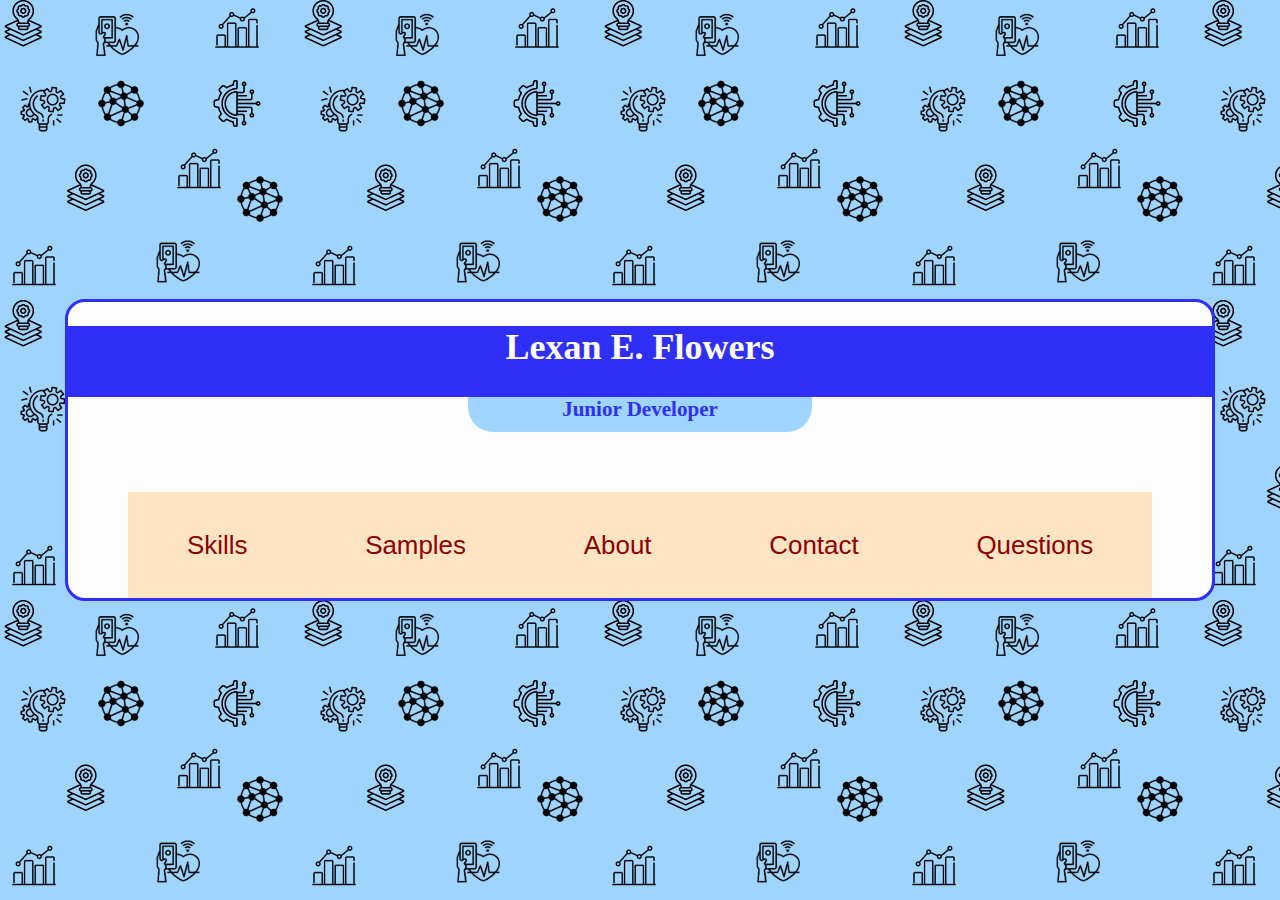
<file: index.html>
<!DOCTYPE html>
<html lang="en">

<head>
  <meta charset="UTF-8" />
  <meta name="viewport" content="width=device-width, initial-scale=1.0" />
  <title>Lexan Flowers</title>
  <link rel="stylesheet" href="style.css" />
</head>

<body>
  <div class="page">
    <div class="head">
      <h1>Lexan E. Flowers</h1>
    </div>
    <div class="sub-head"> 
      <h3 >Junior Developer</h3>
    </div>

    <div class="panel">
        <div class="buttonShowcase">
          <button class="showButton">Skills</button>
          <button class="showButton">Samples</button>
          <button class="showButton">About</button>
          <button class="showButton">Contact</button>
          <button class="showButton">Questions</button>
      </div>
    </div>
    
    </div>
  </div>
</body>
<script src="script.js"></script>

</html>
</file>
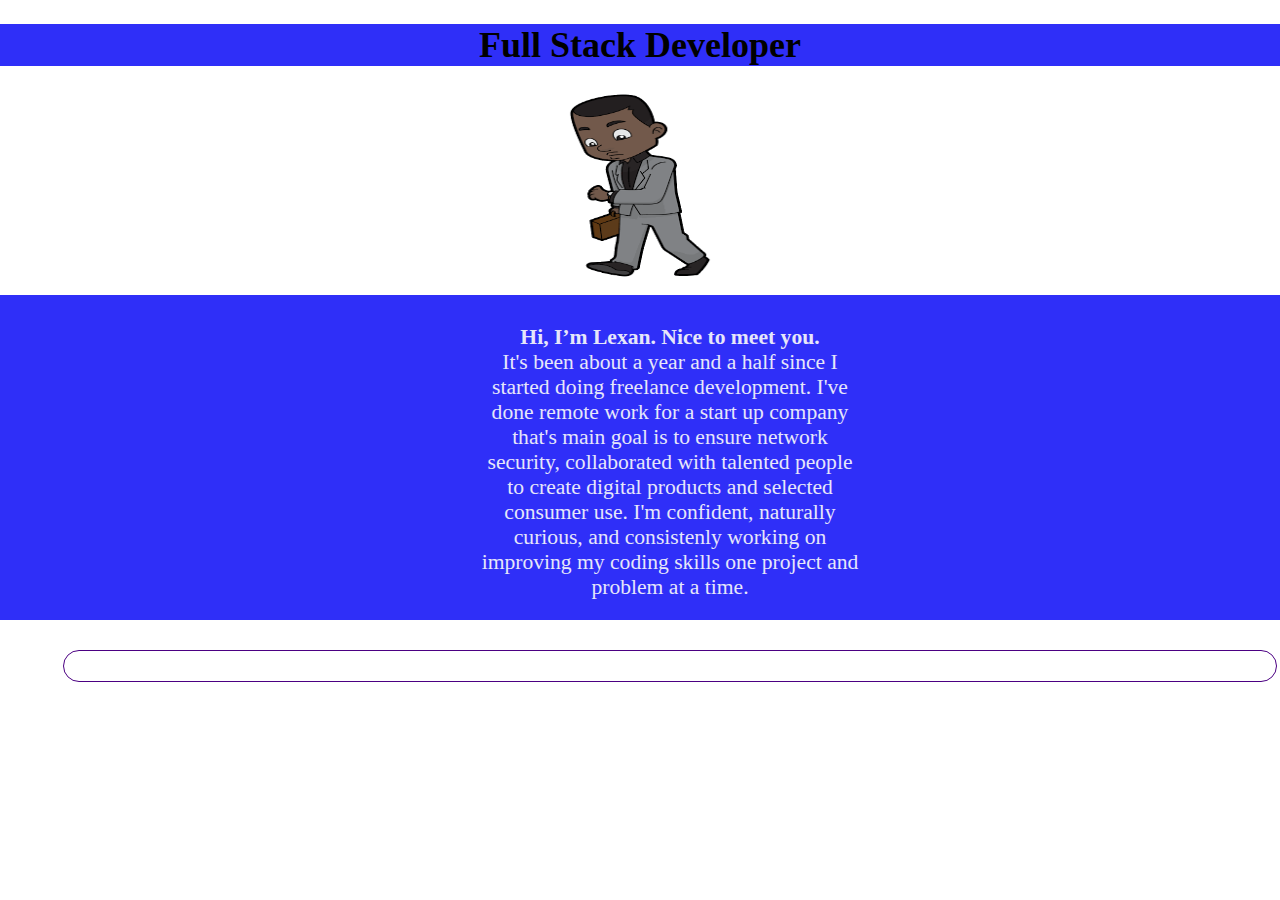
<file: pages/about.html>
<!DOCTYPE html>
<html lang="en">

<head>
    <meta charset="UTF-8">
    <meta name="viewport" content="width=device-width, initial-scale=1.0">
    <title>Lexan Flowers</title>
    <link rel="stylesheet" href="style.css" />
</head>

<body>

    <div>
        <div class="head">
            <h1>Full Stack Developer</h1>
        </div>
        <img src="./img/1.png.png" alt="cartoon of busy guy" width="150" height="200" />
    </div>
    <div class="panel">
        <div class="wel">
            <h2>Hi, I’m Lexan. Nice to meet you. </h2>
            <p>
                It's been about a year and a half since I started doing freelance development. I've done remote work for a start up company that's main goal is to ensure network security, collaborated with talented people to create digital products and selected consumer use. I'm confident, naturally curious, and consistenly working on improving my coding skills one project and problem at a time.
            </p>
        </div>
        <div class="subpanel">
        </div>
    </div>
</body>
<script src="script.js"></script>

</html>
</file>
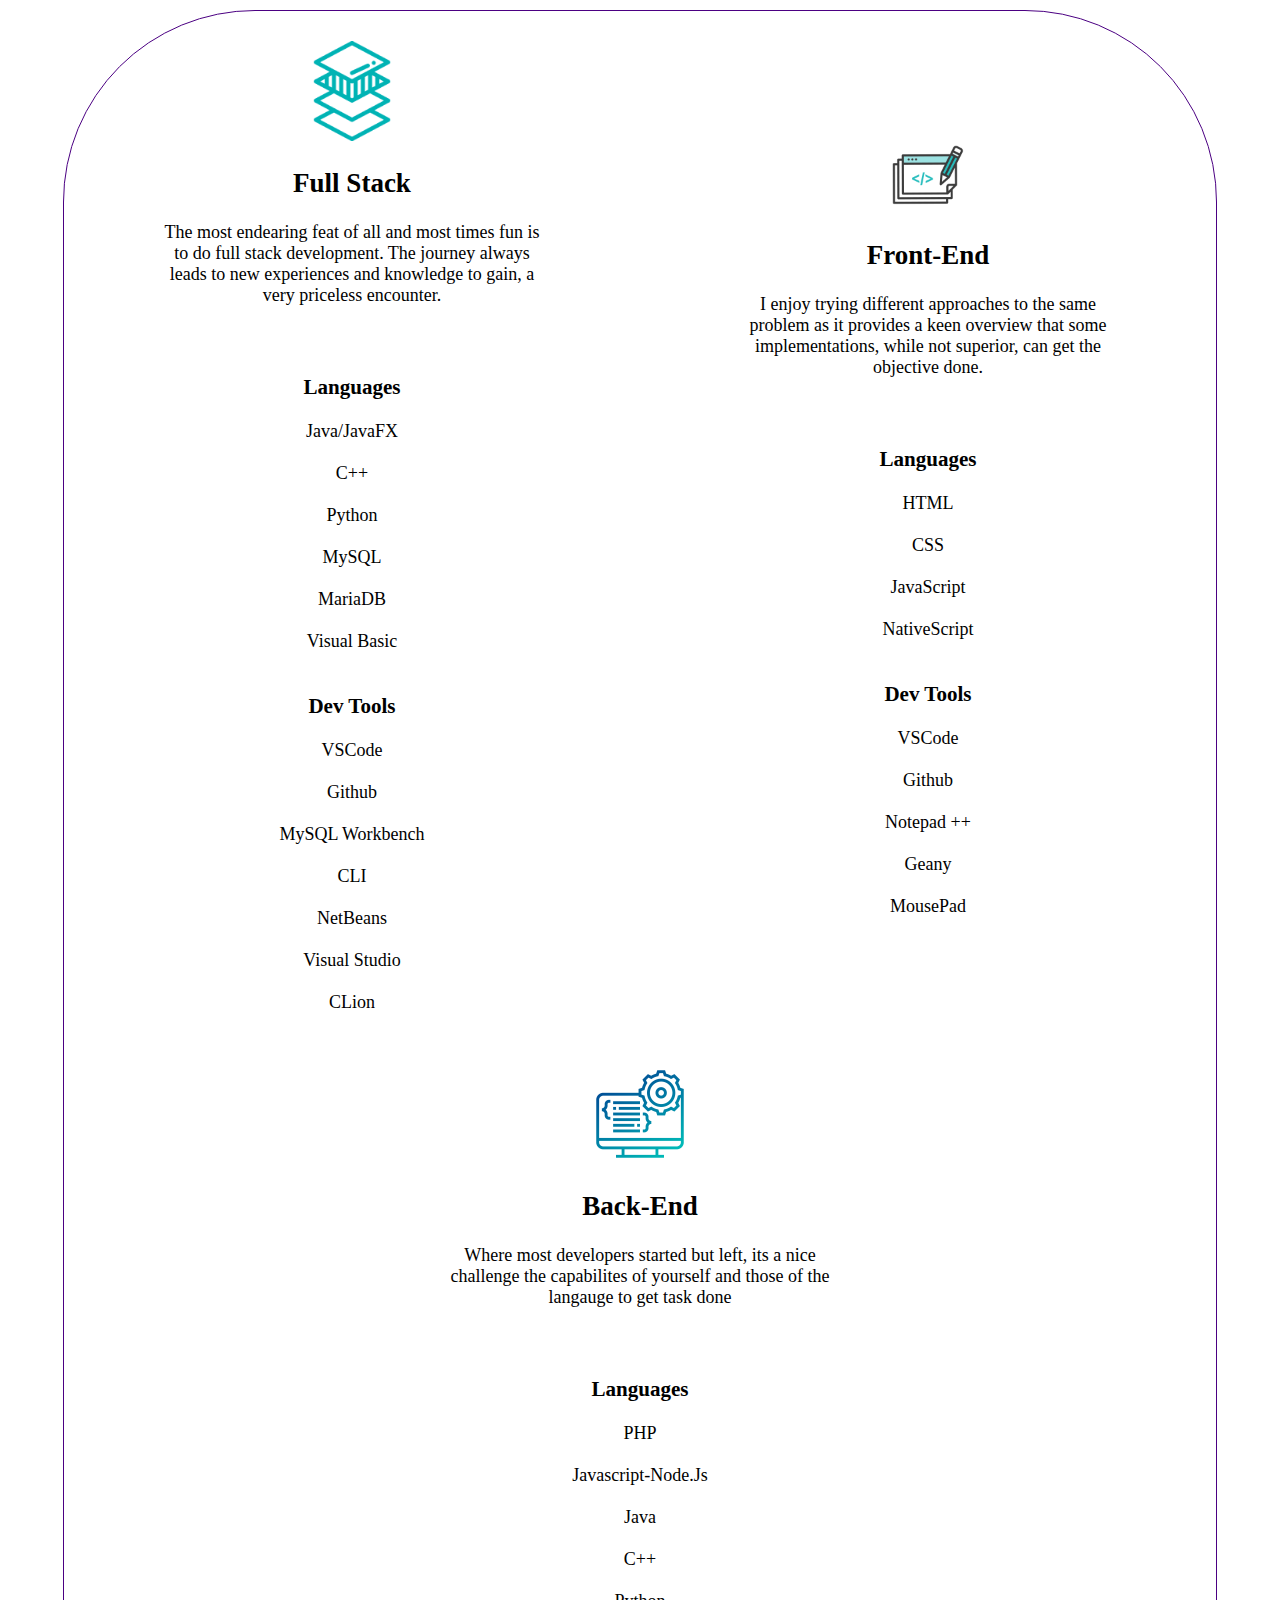
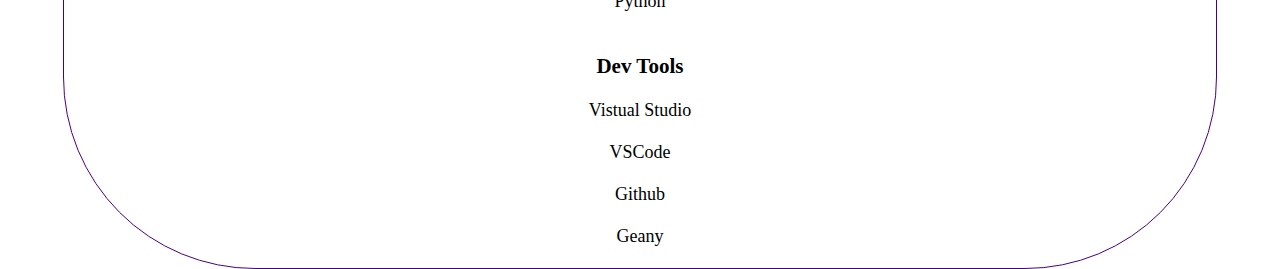
<file: pages/skills.html>
<!DOCTYPE html>
<html lang="en">
  <head>
    <meta charset="UTF-8" />
    <meta name="viewport" content="width=device-width, initial-scale=1.0" />
    <title>Lexan Flowers</title>
    <link rel="stylesheet" href="style.css" />
  </head>

  <body>
<div class="subpanel">
    <div id="fullstack"></div>
    <div id="front-end"></div>
    <div id="back-end"></div>
  </div>
</div>
</div>
</body>
<script src="script.js"></script>
</html>
</file>
<file: style.css>
:root {
    --fgc1: rgb(47, 47, 248);
    --bgc1: rgb(253, 253, 253);
    --bgc2: #9fd4ff;
    --buttonbg1: ;
    --buttonbg2: ;
    --buttonfg1: ;
    --buttonfg2: ;
}

body {
    background-color: var(--bgc2);;
    margin: 0;
    display: flex;
    flex-direction: column;
    font-family: Garamond, serif;
    overflow-x: hidden;
    z-index: 10;
    height: 100vh;
    
    background-image: url("src/img/BG.png");
    background-repeat: repeat;
    background-size: 300px 300px;
    
}


.page {
    max-width: 90vw;
    margin: auto;
    border: solid var(--fgc1);
    background-color: var(--bgc1);
    border-radius: 20px;
}

p {
    width: 30vw;
}

div {
    text-align: center;
    margin: auto;
    font-size: large;
}

div>div {
    text-align: center;
    margin: auto;
    padding: 30px;
    padding-bottom: 0;
}

.head {
    width: 100%;
    background-color: var(--fgc1);
    padding: 0 0 5px 0;
    color: var(--bgc1);
}
.sub-head{
    width: 30%;
    border-radius: 0 0 25px 25px;
    background-color: var(--bgc2);
    padding: 0px 0 10px 0;
    color: var(--fgc1);
}
.sub-head > *{
    margin: 0;
}
.panel {
    text-align: center;
    display: flex;
    flex-wrap: wrap;
    flex-direction: column;
}

.panel>* {
    font-size: larger;
    text-align: center;
    margin: auto;
    color: lavender;
}

.subpanel {
    margin-top: 10px;
    width: 90%;
    display: flex;
    flex-wrap: wrap;
    flex-direction: row;
    border: indigo solid 1px;
    border-radius: 15vw;
}

.subpanel>*>img {
    width: 100px;
}

.buttonShowcase {
    width: 80vw;
    display: flex;
    flex-direction: row;
}

.showButton {
    margin: auto;
    flex-grow: 1;
    color: darkred;
    background-color: bisque;
    border: none;
    transition: 0.3s;
    padding: 3vw;
    font-size: larger;
}

.showButton:hover {
    transform: translateY(-6px);
    transition: 0.3s;
    box-shadow: 0 6px bisque;
    background-color: rgb(150, 147, 147);
    cursor: pointer;
}

.showButton:active {
    transform: translateY(-3px);
    box-shadow: 0 3px bisque;
}

.modalBG {
    top: 0;
    width: 100%;
    height: 100%;
    position: absolute;
    z-index: 50;
    background-color: rgba(0, 0, 0, 0.342);
    display: flex;
}

.modal {
    margin: auto;
    min-width: 40%;
    min-height: 45%;
    border-radius: 10px;
    background-color: aliceblue;
}


/* width */
::-webkit-scrollbar {
    width: 10px;
}

/* Track */
::-webkit-scrollbar-track {
    background: #f1f1f100;
}

/* Handle */
::-webkit-scrollbar-thumb {
    background: #888;
}

/* Handle on hover */
::-webkit-scrollbar-thumb:hover {
    background: #555;
}

@media only screen and (max-width: 768px) {
    p {
        width: 90%;
    }

    .subpanel {
        flex-direction: column;
    }
}
</file>
<file: pages/style.css>
:root{
    --fgc1: rgb(47, 47, 248);
}
body {
    margin: 0;
    display: flex;
    flex-direction: column;
    font-family: Garamond, serif;
    overflow-x: hidden;
}

.page{
    margin: auto;
    border: solid var(--fgc1);
    border-radius: 20px;
}
p {
    width: 30vw;
}

div {
    text-align: center;
    margin: auto;
    font-size: large;
}

div>div {
    text-align: center;
    margin: auto;
    padding: 30px;
    padding-bottom: 0;
}

.head {
    width: 100vw;
    background-color: var(--fgc1);
    padding: 0;
}

.panel {
    text-align: center;
    width: 100%;
    display: flex;
    flex-wrap: wrap;
    flex-direction: column;
}

.wel {
    width: 100%;
    background-color: var(--fgc1);
    padding-bottom: 20px;
    margin-bottom: 20px;
}

.wel>* {
    font-size: larger;
    text-align: center;
    margin: auto;
    color: lavender;
}

.subpanel {
    margin-top: 10px;
    width: 90%;
    display: flex;
    flex-wrap: wrap;
    flex-direction: row;
    border: indigo solid 1px;
    border-radius: 15vw;
}

.subpanel>*>img {
    width: 100px;
}
.buttonShowcase{
    width: 80vw;
    display: flex;
    flex-direction: row;
}

.showButton{
    margin: auto;
    flex-grow: 1;
    color: darkred;
    background-color: bisque;
    border: none;
    transition: 0.3s;
    padding: 3vw;
    font-size: larger;
}
.showButton:hover{
    transform: translateY(-6px);
    transition: 0.3s;
    box-shadow: 0 6px bisque;
    background-color: rgb(150, 147, 147);
    cursor: pointer;
}
.showButton:active{
    transform: translateY(-3px);
    box-shadow: 0 3px bisque;
}



/* width */
::-webkit-scrollbar {
    width: 10px;
  }
  
  /* Track */
  ::-webkit-scrollbar-track {
    background: #f1f1f100; 
  }
   
  /* Handle */
  ::-webkit-scrollbar-thumb {
    background: #888; 
  }
  
  /* Handle on hover */
  ::-webkit-scrollbar-thumb:hover {
    background: #555; 
  }
  
@media only screen and (max-width: 768px) {
    p {
        width: 90%;
    }
    .subpanel {
        flex-direction: column;
    }
}
</file>
